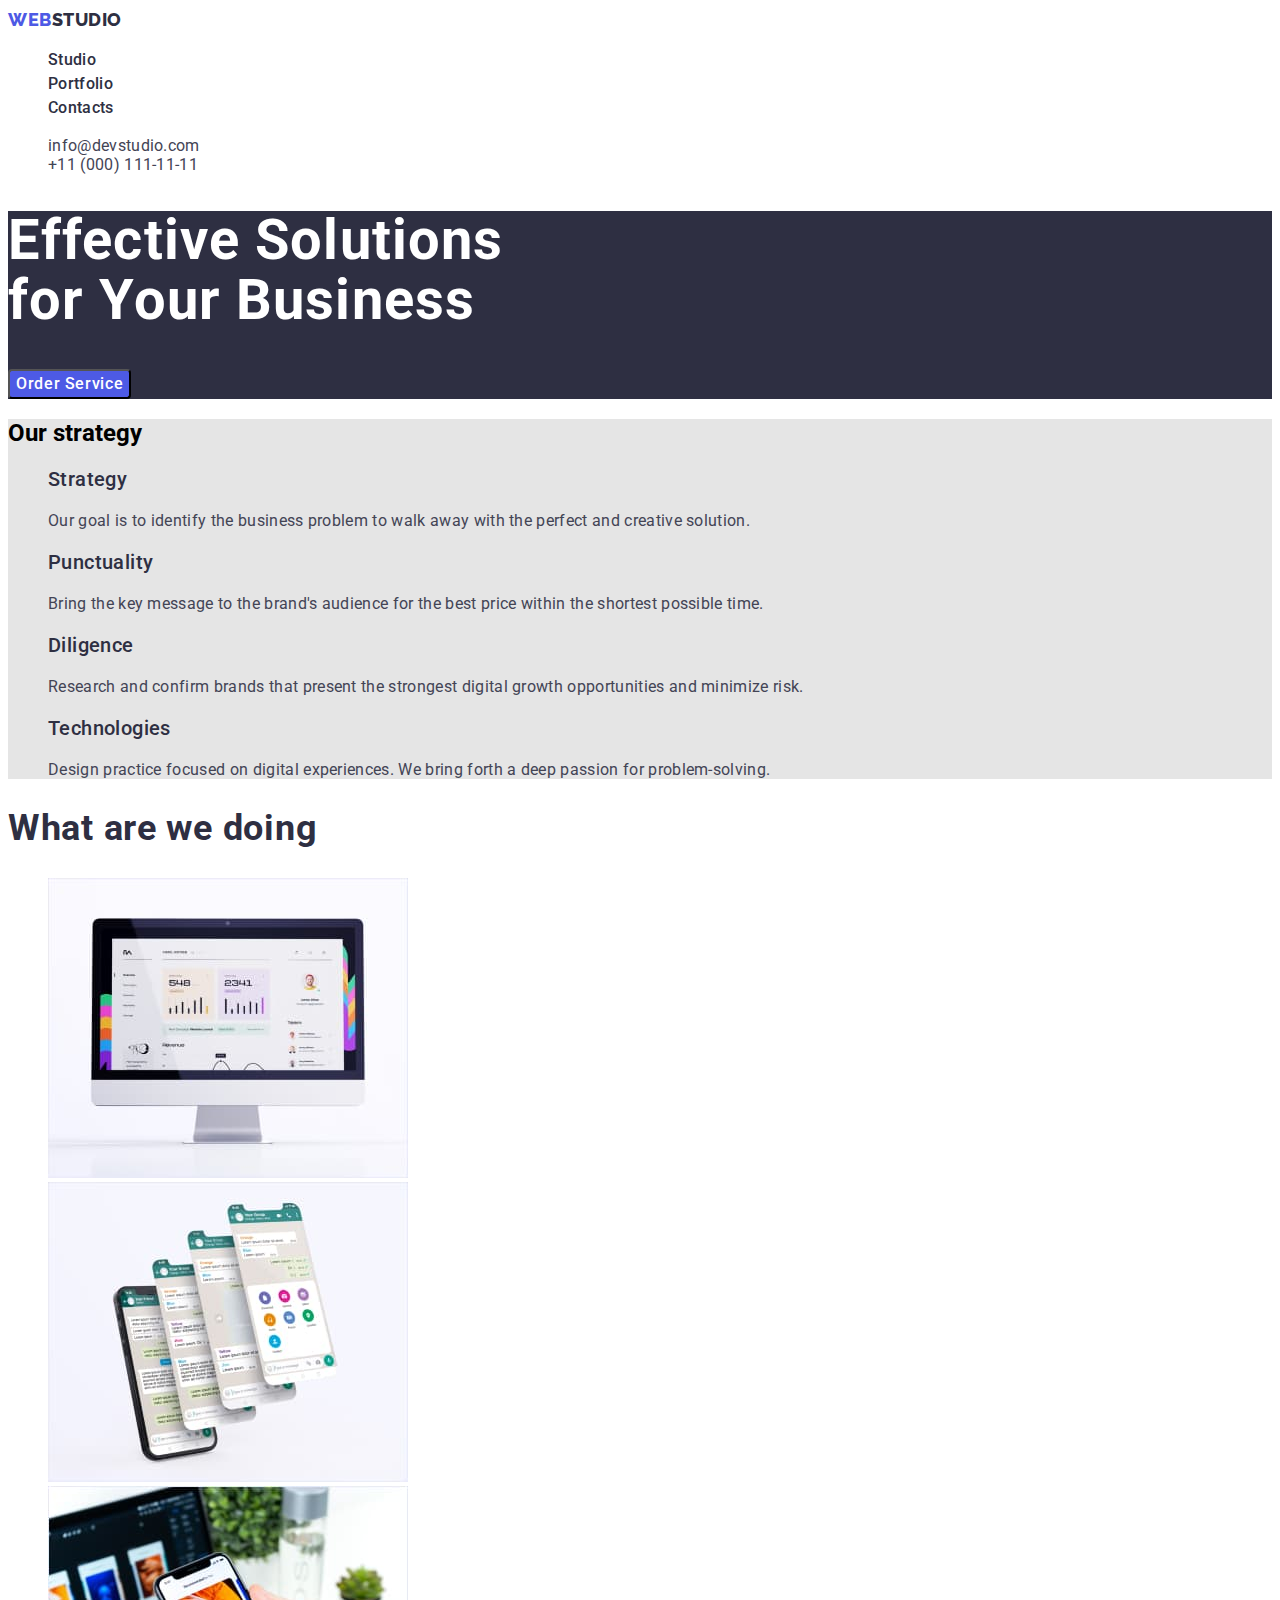
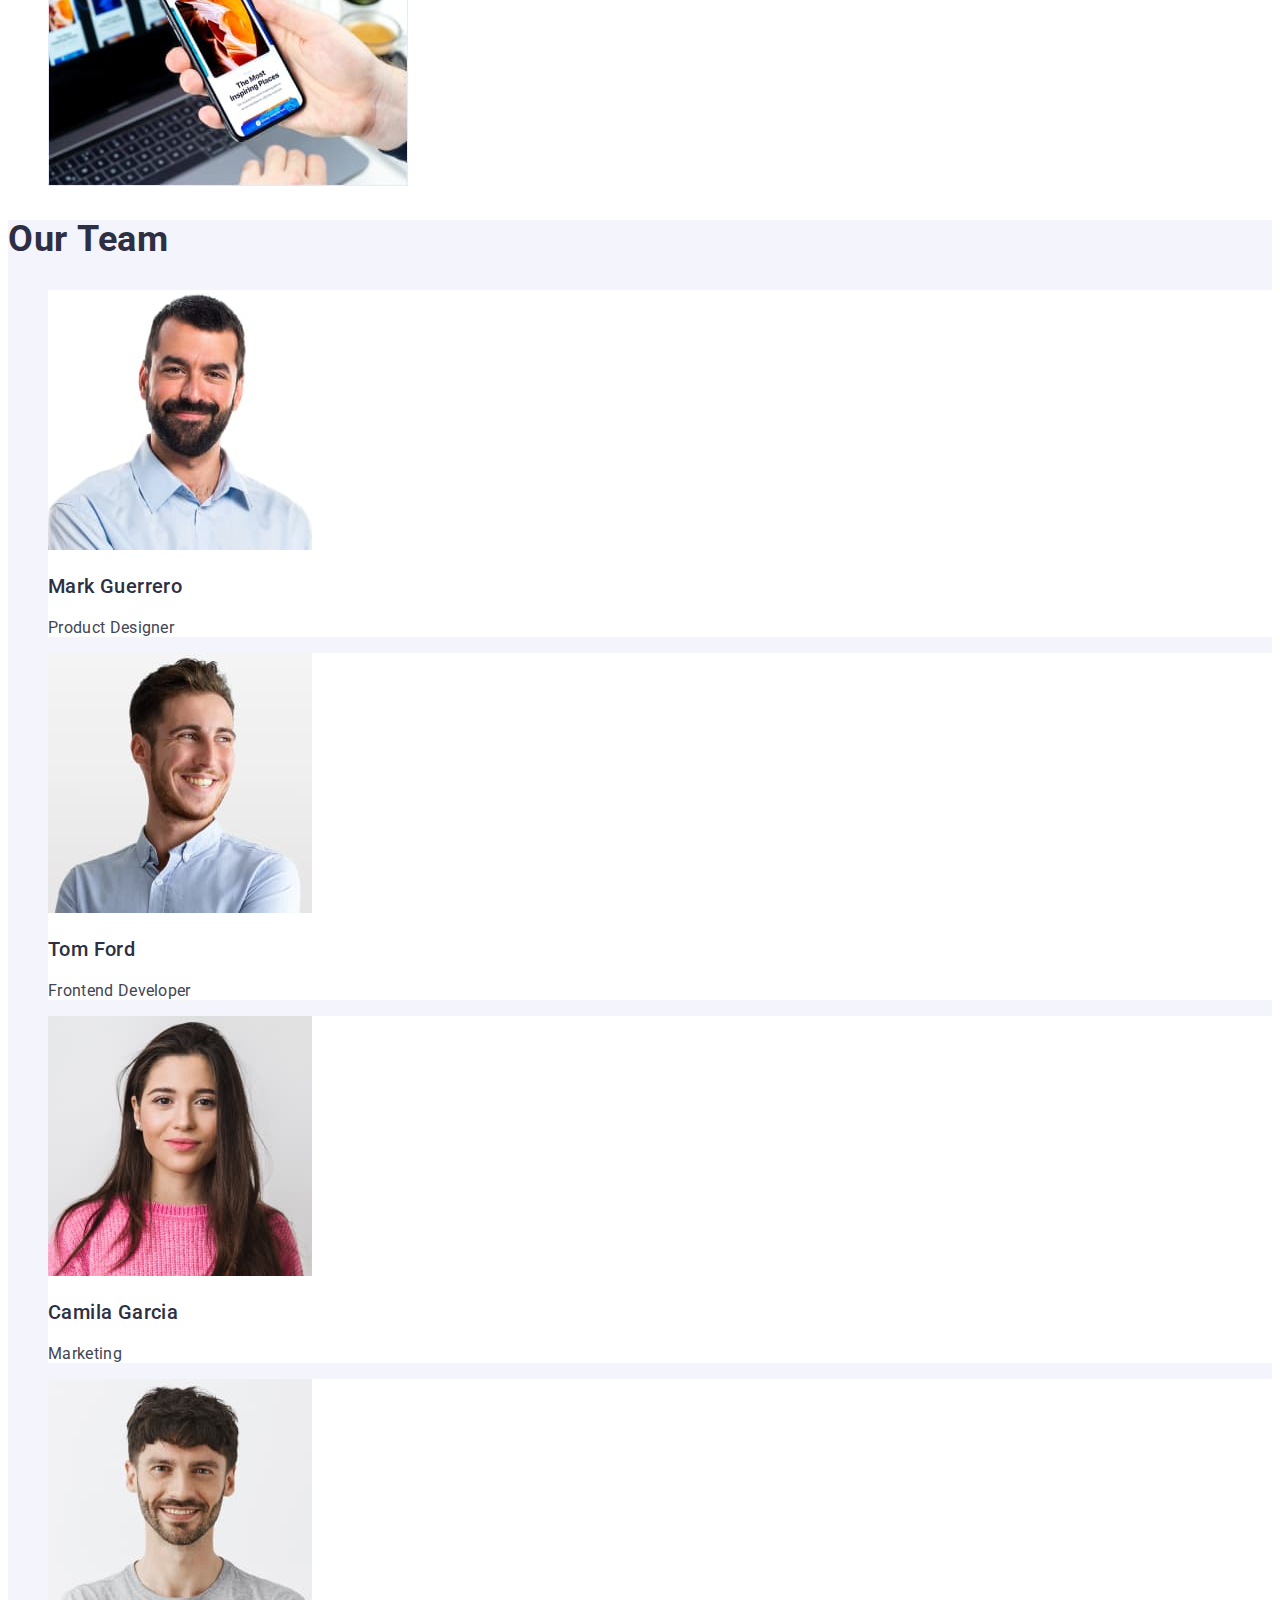
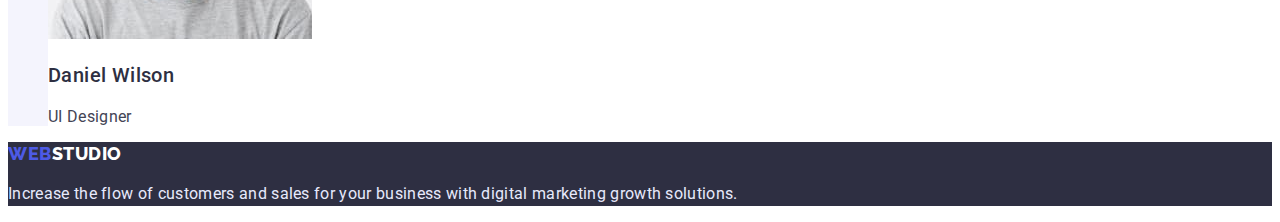
<file: index.html>
<!DOCTYPE html>
<html lang="en">
  <head>
    <meta charset="UTF-8" />
    <meta http-equiv="X-UA-Compatible" content="IE=edge" />
    <meta name="viewport" content="width=device-width, initial-scale=1.0" />
    <title>Web studio</title>
    <link rel="preconnect" href="https://fonts.googleapis.com" />
    <link rel="preconnect" href="https://fonts.gstatic.com" crossorigin />
    <link
      href="https://fonts.googleapis.com/css2?family=Raleway:wght@800&family=Roboto:wght@400;500;700;900&display=swap"
      rel="stylesheet"
    />
    <link rel="stylesheet" href="css/styles.css" />
  </head>

  <body>
    <!--navigation-->
    <header class="header">
      <nav class="header-navigation">
        <a class="logo link" href="./portfolio.html"
          >Web <span class="logo-header">Studio</span>  </a
        >
        <ul class="header-list list">
          <li><a class="header-link link nav-link current  " href="./index.html">Studio</a></li>
          <li><a class="header-link link nav-link  " href="./portfolio.html">Portfolio</a></li>
          <li><a class="header-link link nav-link " href="">Contacts</a></li>
        </ul>
      </nav>
      <!--Adress-->
      <address class="adress">
        <ul class="adress-list list">
          <li class="adress-item link">
            <a  class="adress-mail link" href="mailto:info@devstudio.com">info@devstudio.com</a>
          </li>
          <li class="adress-item">
            <a class="adress-tel link" href="tel:+110001111111"
              >+11 (000) 111-11-11</a
            >
        </ul>
      </address>
    </header>
    <main>
      <!--Section1-->
      <section class="hero">
        <h1 class="hero-text">Effective Solutions <br>  for Your Business</h1>
        <button class="hero-btn" type="button">Order Service</button>
      </section>
      <!--Section2-->
      <section class="features">
        <h2>Our strategy</h2>
        <ul class="features-list list ">
          <li class="features-item">
            <h3 class="features-title">Strategy</h3>
            <p class="features-text">
              Our goal is to identify the business problem to walk away with the
              perfect and creative solution.
            </p>
          </li>
          <li class="features-item">
            <h3 class="features-title">Punctuality</h3>
            <p class="features-text">
              Bring the key message to the brand's audience for the best price
              within the shortest possible time.
            </p>
          </li>
          <li class="features-item">
            <h3 class="features-title">Diligence</h3>
            <p class="features-text">
              Research and confirm brands that present the strongest digital
              growth opportunities and minimize risk.
            </p>
          </li>
          <li class="features-item">
            <h3 class="features-title">Technologies</h3>
            <p class="features-text">
              Design practice focused on digital experiences. We bring forth a
              deep passion for problem-solving.
            </p>
          </li>
        </ul>
      </section>
      <!--Section3-->
      <section class="work-examples">
        <h2 class="work-examples-title">What are we doing</h2>
        <ul class="work-examples-list list ">
          <li class="work-examples-item">
            <img
              src="./images/rectangle7.jpg"
              width="360"
              alt="image computer version"
            />
          </li>
          <li class="work-examples-item">
            <img
              src="./images/rectangle8.jpg"
              width="360"
              alt="image applications"
            />
          </li>
          <li class="work-examples-item">
            <img
              src="./images/rectangle9.jpg"
              width="360"
              alt="image mobile and laptop versions"
            />
          </li>
        </ul>
      </section>
      <!--Section4-->
      <section class="Team">
        <h2 class="team-title">Our Team</h2>
        <ul class="team-list list">
          <li class="team-item">
            <img src="./images/mark.jpg" width="264" alt="photo Mark" />
            <h3 class="team-pretext">Mark Guerrero</h3>
            <p class="team-text">Product Designer</p>
          </li>
          <li class="team-item">
            <img src="./images/tom.jpg" width="264" alt="photo Tom" />
            <h3 class="team-pretext">Tom Ford</h3>
            <p class="team-text">Frontend Developer</p>
          </li>
          <li class="team-item">
            <img src="./images/camila.jpg" width="264" alt="photo Camila" />
            <h3 class="team-pretext">Camila Garcia</h3>
            <p class="team-text">Marketing</p>
          </li>
          <li class="team-item">
            <img src="./images/daniel.jpg" width="264" alt="photo Daniel" />
            <h3 class="team-pretext">Daniel Wilson</h3>
            <p class="team-text">UI Designer</p>
          </li>
        </ul>
      </section>
    </main>
    <!--Footer-->
    <footer class="footer">
      <a class="logo link " href="./portfolio.html">Web  <span class="logo-footer">Studio</span></a>
      <p class="footer-text">
        Increase the flow of customers and sales for your business with digital
        marketing  growth solutions.
      </p>
    </footer>
  </body>
</html>
</file>
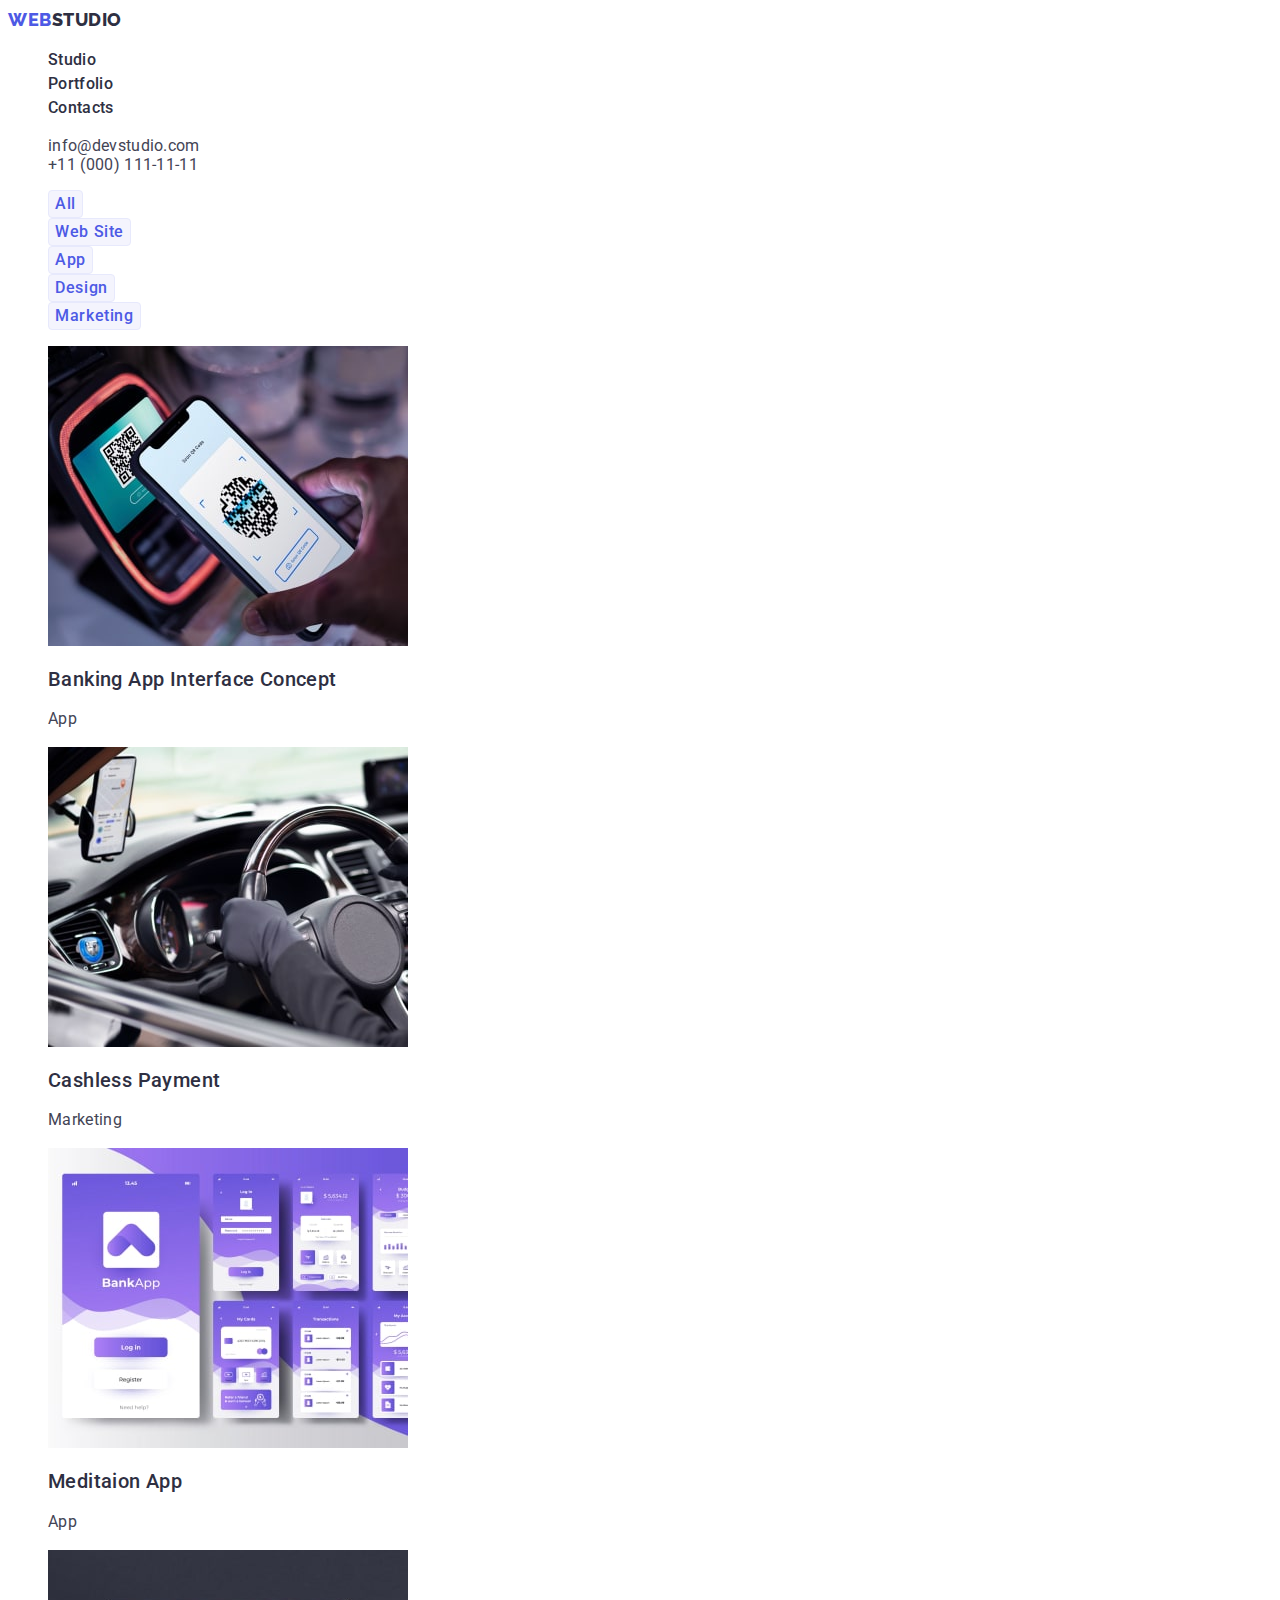
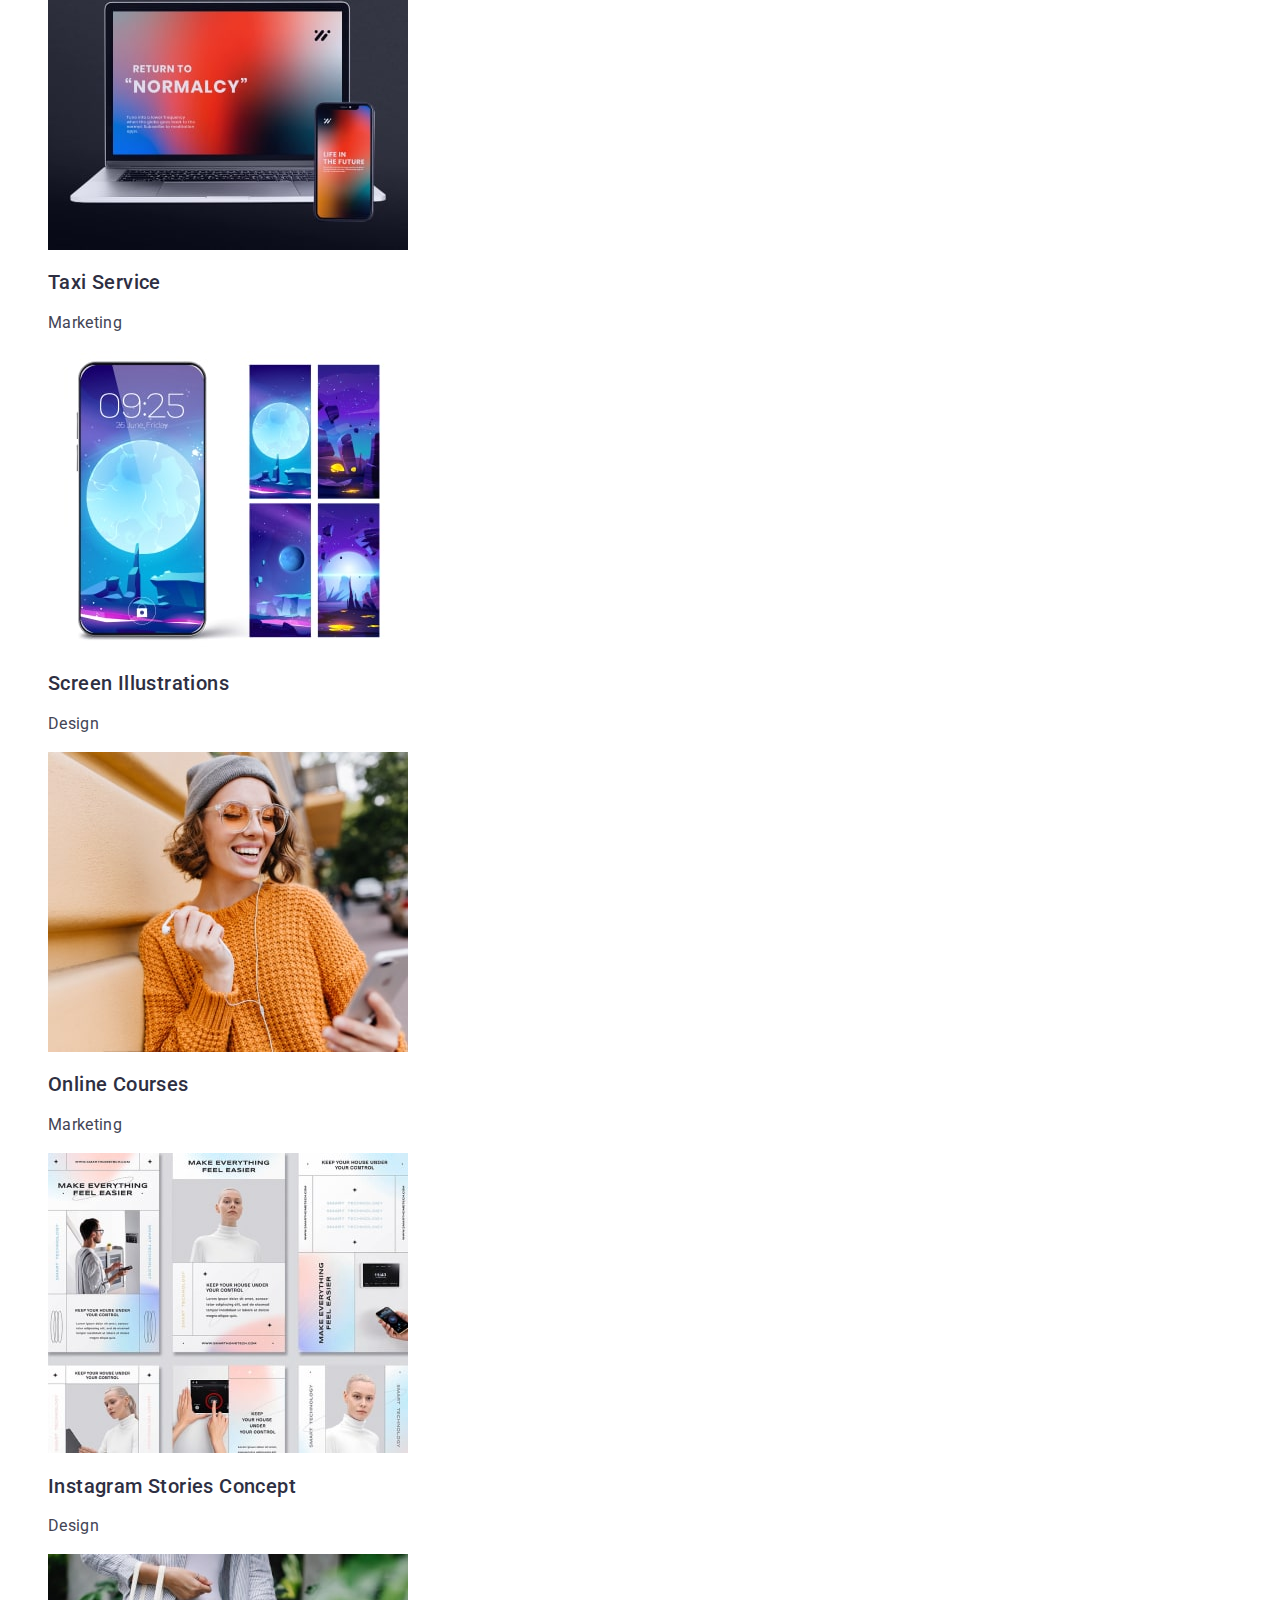
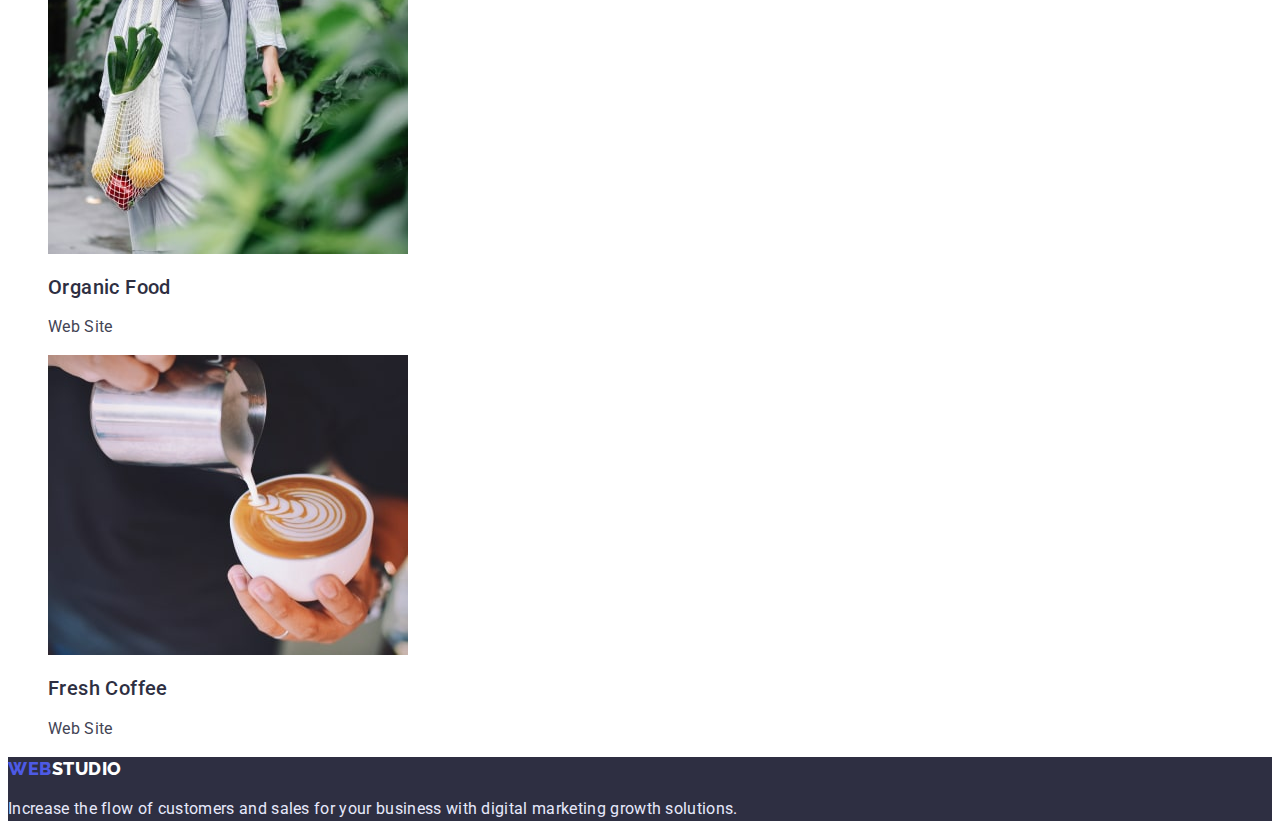
<file: portfolio.html>
<!DOCTYPE html>
<html lang="en">
  <head>
    <meta charset="UTF-8" />
    <meta http-equiv="X-UA-Compatible" content="IE=edge" />
    <meta name="viewport" content="width=device-width, initial-scale=1.0"/>
    <title>Portfolio</title>
    <link rel="preconnect" href="https://fonts.googleapis.com" />
    <link rel="preconnect" href="https://fonts.gstatic.com" crossorigin />
    <link
      href="https://fonts.googleapis.com/css2?family=Raleway:wght@800&family=Roboto:wght@400;500;700;900&display=swap"
      rel="stylesheet"
    />
    <link rel="stylesheet" href="css/styles.css" />
  </head>

  <body>
    <!--navigation-->

    <header class="header">
      <nav class="header-navigation">
        <a class="logo link" href="./index.html"
          >Web <span class="logo-header">Studio</span></a
        >
        <ul class="header-list list">
          <li class="header-item">
            <a class="header-link link nav-link" href="./index.html">Studio</a>
          </li>
          <li class="header-item">
            <a class="header-link link current" href="./portfolio.html"
              >Portfolio</a
            >
          </li>
          <li class="header-item">
            <a class="header-link link nav-link" href="">Contacts</a>
          </li>
        </ul>
      </nav>
      <!--Adress-->
      <address class="adress">
        <ul class="adress-list list">
          <li class="adress-item">
            <a class="adress-mail link" href="mailto:info@devstudio.com"
              >info@devstudio.com</a
            >
          </li>
          <li class="adress-item">
            <a class="adress-tel link" href="tel:+110001111111"
              >+11 (000) 111-11-11</a
            >
          </li>
        </ul>
      </address>
    </header>
    <main>
      <!--Buttons-->
      <section class="Button-card">
        <ul class="button-list list">
          <li class="button-item">
            <button class="btn" type="button">All</button>
          </li>
          <li class="button-item">
            <button class="btn" type="button">Web <span> Site</span></button>
          </li>
          <li class="button-item">
            <button class="btn" type="button">App</button>
          </li>
          <li class="button-item">
            <button class="btn" type="button">Design</button>
          </li>
          <li class="button-item">
            <button class="btn" type="button">Marketing</button>
          </li>
        </ul>

        <!--Project cards-->
        <h1 class="visually-hidden">Project cards</h1>
        <ul class="project-card-list list">
          <li class="project-card-item">
            <img
              src="./images/img-1-min.jpg"
              alt="example of
            project"
            />
            <h2 class="project-card-title">Banking App Interface Concept</h2>
            <p class="project-item-text">App</p>
          </li>
          <li class="project-card-item">
            <img
              src="./images/img-2-min.jpg"
              alt="example of
            project"
            />
            <h2 class="project-card-title">Cashless Payment</h2>
            <p class="project-item-text">Marketing</p>
          </li>
          <li class="project-card-item">
            <img
              src="./images/img-3-min.jpg"
              alt="example of
            project"
            />
            <h2 class="project-card-title">Meditaion App</h2>
            <p class="project-item-text">App</p>
          </li>
          <li class="project-card-item">
            <img
              src="./images/img-4-min.jpg"
              alt="example of
            project"
            />
            <h2 class="project-card-title">Taxi Service</h2>
            <p class="project-item-text">Marketing</p>
          </li>
          <li class="project-card-item">
            <img
              src="./images/img-5-min.jpg"
              alt="example of
            project"
            />
            <h2 class="project-card-title">Screen Illustrations</h2>
            <p class="project-item-text">Design</p>
          </li>
          <li>
            <img
              src="./images/img-6-min.jpg"
              alt="example of
            project"
            />
            <h2 class="project-card-title">Online Courses</h2>
            <p class="project-item-text">Marketing</p>
          </li>
          <li class="project-card-item">
            <img
              src="./images/img-7-min.jpg"
              alt="example of
            project"
            />
            <h2 class="project-card-title">Instagram Stories Concept</h2>
            <p class="project-item-text">Design</p>
          </li>
          <li class="project-card-item">
            <img
              src="./images/img-8-min.jpg"
              alt="example of
            project"
            />
            <h2 class="project-card-title">Organic Food</h2>
            <p class="project-item-text">Web Site</p>
          </li>
          <li class="project-card-item">
            <img
              src="./images/img-9-min.jpg"
              alt="example of
            project"
            />
            <h2 class="project-card-title">Fresh Coffee</h2>
            <p class="project-item-text">Web Site</p>
          </li>
        </ul>
      </section>
    </main>
    <!--Footer-->
    <footer class="footer">
      <a class="logo link" href="./index.html"
        >Web <span class="logo-footer">Studio</span></a
      >
      <p class="footer-text">
        Increase the flow of customers and sales for your business with digital
        marketing  growth solutions.
      </p>
    </footer>
  </body>
</html>
</file>
<file: css/styles.css>
:root {
--color-logo:#4D5AE5;
--color-text-main:#2E2F42; 
--color-text-add:#434455; 
--color-text-light:#ffff; 
--color-background-dark:#2E2F42; 
--color-background-light:#E5E5E5; 
--color-background-white:#FFFF; 
--color-accent:#404BBF; 
--color-background-cards:#F4F4FD;
--color-btn-footer-light:#E7E9FC; 
}




body {
  font-family: "Roboto", sans-serif;
}
.link {
  text-decoration: none;
}
.list {
  list-style: none;
}


.visually-hidden {
  position: absolute;
  white-space: nowrap;
  width: 1px;
  height: 1px;
  overflow: hidden;
  border: 0;
  padding: 0;
  clip: rect(0 0 0 0);
  clip-path: inset(50%);
  margin: -1px;
}
/*---Header---*/
.header {
  background-color:var(--color-background-white)
};

.header-navigation {
}
.logo {
  font-family: "Raleway", sans-serif;
  font-weight: 800;
  font-size: 18px;
  line-height: 1.33;
  display: flex;
  letter-spacing: 0.03em;
  text-transform: uppercase;
  color: var(--color-logo);
}
.logo-header {
 
  color:var(--color-text-main);
}

.header-list {
}

.header-item {
}
.header-link {

  font-weight: 500;
  font-size: 16px;
  line-height: 1.5;
  letter-spacing: 0.02em;
  color: var(--color-text-main);
}
.nav-link:focus
.nav-link:hover{
    color: var(--color-accent);
}

/*----Hero--*/
.hero {
  background-color: var(--color-background-dark);
}

.hero-text {
  font-size: 56px;
  line-height: 1.07;
  letter-spacing: 0.02em;
  color: var(--color-background-white);
}
.hero-btn {
  font-family: inherit;
background: var(--color-logo);
box-shadow: 0px 4px 4px none;
border-radius: 4px;
font-weight: 500;
font-size: 16px;
line-height: 1.5;
align-items: center;
letter-spacing: 0.04em;
color: var(--color-background-white);
 
}

/*---Features--*/

.features {
  background-color: var(--color-background-light);
}
.features-list {
}
.features-item {
}
.features-title {
  font-weight: 500;
  font-size: 20px;
  line-height: 1,2;
  letter-spacing: 0.02em;
  color: var(--color-text-main);
}
.features-text,
.team-text {
  font-size: 16px;
  line-height: 1, 5;
  letter-spacing: 0.02em;
  color: var(--color-text-add);
}

/*----Work-examples---*/
.work-examples {
}
.work-examples-title,
.team-title {
  font-size: 36px;
  line-height: 1.11;
  letter-spacing: 0.02em;
  color: var(--color-background-dark);
}
.work-examples-item {
}
/*---Section4-team---*/
.Team {
  background-color: var(--color-background-cards); 
}
.team-title {
}
.team-list {
    
}

.team-item {
    background-color: var(--color-background-white) ;
}
.team-pretext {
  font-weight: 500;
  font-size: 20px;
  line-height: 1.2;
  letter-spacing: 0.02em;
  color: var(--color-background-dark)
}
.team-text {
}
/*---Footer---*/
.footer {
}
.logo {
    
}
.link {
}
.logo-footer {

  color:var(--color-background-white);
}
.footer-text {
}
  
/*---Adress--*/
.adress {
  font-style: normal;
}
.adress-list {
}
.adress-item {
}
.adress-mail,
.adress-tel {
  font-size: 16px;
  line-height: 1,5;
  letter-spacing: 0.02em;
  color: var(--color-text-add);
}
/*---Buttons-cards--*/
.Button-card {
  background-color: var(--background-color);
}

.button-list {
}

.button-item {
}
.btn {
  font-family: inherit;
  font-weight: 500;
  font-size: 16px;
  line-height: 1.5;
  letter-spacing: 0.04em;
  color: var(--color-logo);
  cursor: pointer;
  background: var(--color-background-cards);
  border: 1px solid var(--color-btn-footer-light);
  border-radius: 4px;

}
.btn:hover,
.btn:focus {
  color: var(--color-background-white);
  background-color: var(--color-accent);
}

.project-card-list {
}
.project-card-item {
}
.project-card-title {
  font-weight: 500;
  font-size: 20px;
  line-height: 1.2;
  letter-spacing: 0.02em;
  color: var(--color-background-dark);
}
.project-item-text {
  font-size: 16px;
  line-height: 1.5;
  letter-spacing: 0.02em;
  color: var(--color-text-add);
}

/*---Footer --*/
.footer {
  background-color: var(--color-background-dark);
}
.logo {


  
}
.logo-footer {
    
 
}
.footer-text {
  font-size: 16px;
  line-height: 1.5;
  letter-spacing: 0.02em;
  color: var(--color-btn-footer-light);
}
</file>
